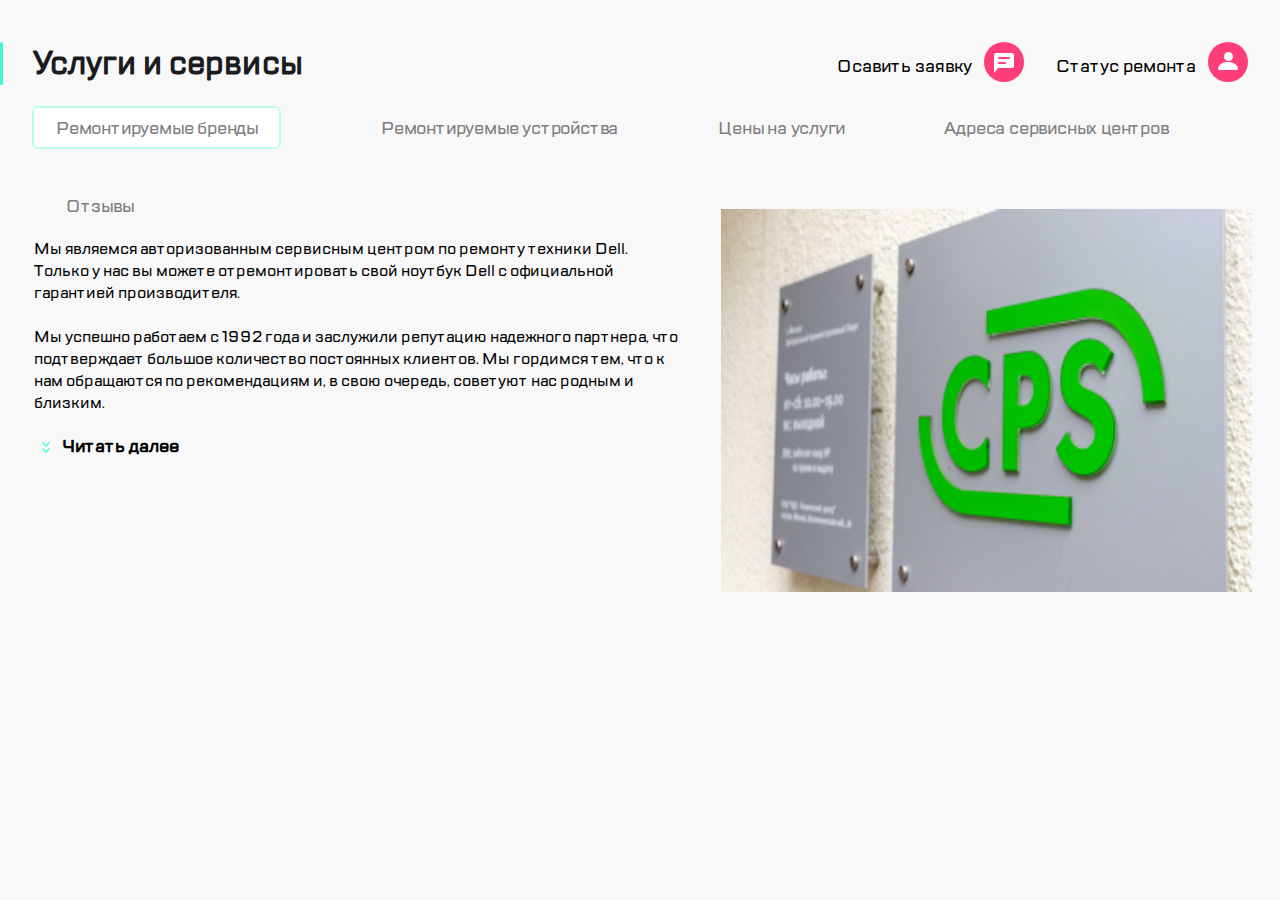
<file: index.html>
<!DOCTYPE html>
<html lang="ru">
  <head>
    <meta charset="utf-8">
    <title>Maket-1</title>
    <meta name="viewport" content="width=device-width">
    <link href="style/style.css" rel="stylesheet">
  </head>  
  <body>
    <header class="header">

          <button class="button header__burger">
            <img src="images/burger.svg">
          </button>

          <a class="logo header__logo" href="#">
            <img src="images/Group.svg">
          </a>
        
          <ul class="buttons list-reset header__user-buttons">
            <li>
              <button class="button">
                <img src="images/call.svg">
              </button>
            </li>
            <li>
              <button class="button">
                <img src="images/chat.svg">
              </button>
            </li>
            <li>
              <button class="button">
                <img src="images/profile.svg">
              </button>
            </li>
          </ul>

          <ul class="buttons list-reset header__repair-buttons">
            <li>
              <button class="button header">
                <img src="images/repair.svg">
              </button>
            </li>

            <li>
              <button class="button">
                <img src="images/checkstatus.svg">
              </button>
            </li>
          </ul>
    </header>

    <header class="layer">
        <h1 class="title layer__title">Услуги и сервисы</h1>

        <ul class="buttons list-reset layer__status-buttons">
          <li>
            <button class="button">
              <span class="button__text">
                Осавить заявку
              </span>
                
              <span class="button__img">
                <img src="images/chat.svg">
              </span>
            </button>
          </li>

          <li>
            <button class="button">
              <span class="button__text">
                Статус ремонта
              </span>
              <span class="button__img">
                <img src="images/profile.svg">
              </span>
            </button>
          </li>
        </ul>
        
    </header>

    <main class="main">
      <nav class="nav main__nav">
        <ul class="nav__list">
            <li><a href="#" class="nav__link nav__link--active">Ремонтируемые бренды</a></li>
            <li><a href="#" class="nav__link">Ремонтируемые устройства</a></li>
            <li><a href="#" class="nav__link">Цены на услуги</a></li>
            <li><a href="#" class="nav__link">Адреса сервисных центров</a></li>
            <li><a href="#" class="nav__link">Специальные цены</a></li>
        </ul>
      </nav>
    </main>
    
    <section class="about">
      <div class="about__content">
        <a href="#" class="about__use">Отзывы</a>
        <p class="about__text">Мы являемся авторизованным сервисным центром по ремонту техники Dell. Только у нас вы можете отремонтировать свой ноутбук Dell с официальной гарантией производителя.
          <br><br>
        </p>

        <button class="show-more about__show-more">
          <img class="show-more__img" src="images/expand.svg">
          <span class="show-more__text">Читать далее</span>
        </button> 
      </div>
        <img class="about__img" src="images/_MG_3223.png" alt="photo CPS">
    </section>
  </body>
</html>
</file>
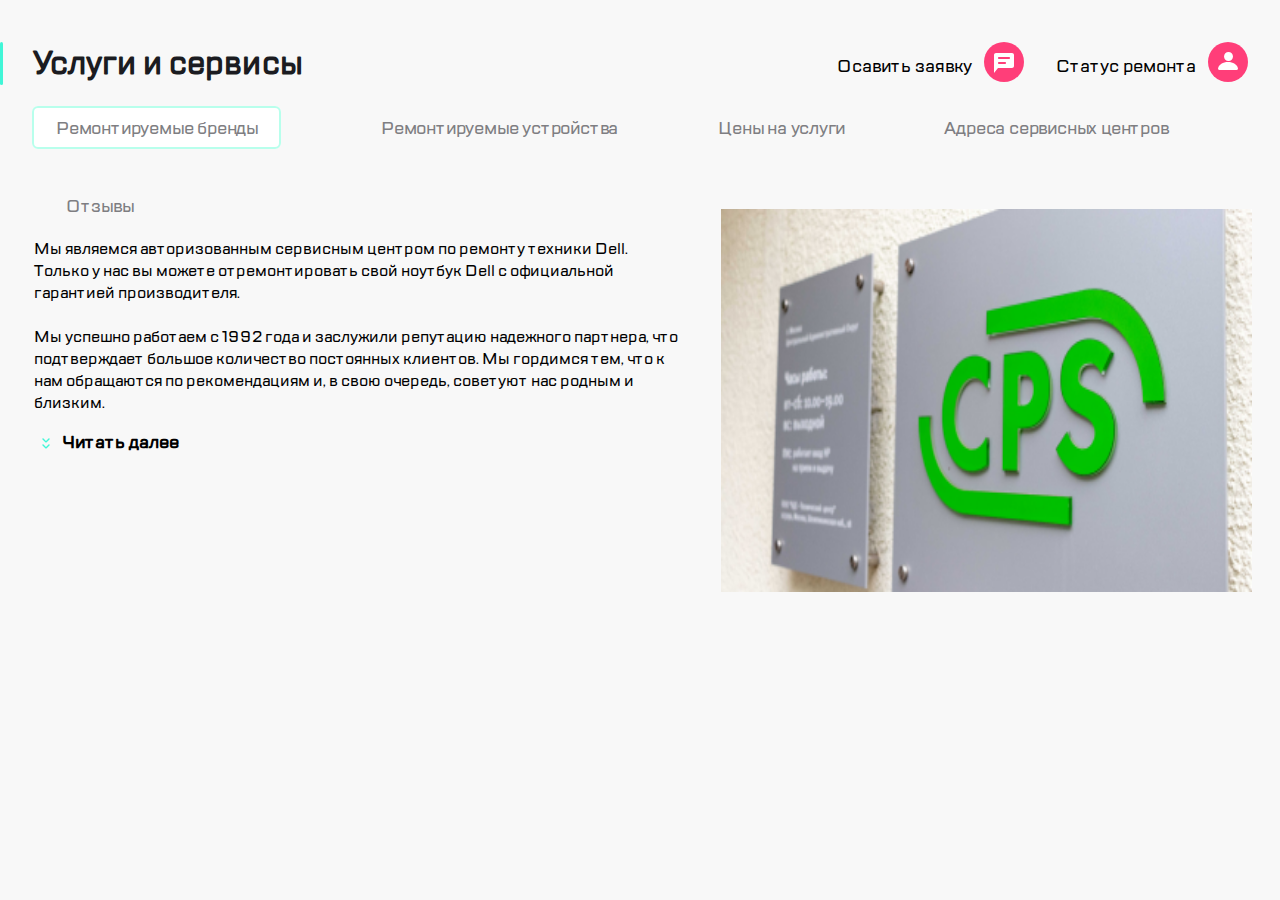
<file: Project-1/index.html>
<!DOCTYPE html>
<lang="ru">
  <head>
    <meta charset="utf-8">
    <title>Maket-first</title>
    <meta name="viewport" content="width=device-width">
    <link href="style/style.css" rel="stylesheet">
  </head>  
  <body>
    <header class="header">

          <button class="button header__burger">
            <img src="images/burger.svg">
          </button>

          <a class="logo header__logo" href="#">
            <img src="images/Group.svg">
          </a>
        
          <ul class="buttons list-reset header__user-buttons">
            <li>
              <button class="button">
                <img src="images/call.svg">
              </button>
            </li>
            <li>
              <button class="button">
                <img src="images/chat.svg">
              </button>
            </li>
            <li>
              <button class="button">
                <img src="images/profile.svg">
              </button>
            </li>
          </ul>

          <ul class="buttons list-reset header__repair-buttons">
            <li>
              <button class="button header">
                <img src="images/repair.svg">
              </button>
            </li>

            <li>
              <button class="button">
                <img src="images/checkstatus.svg">
              </button>
            </li>
          </ul>
    </header>

    <header class="layer">
        <h1 class="title layer__title">Услуги и сервисы</h1>

        <ul class="buttons list-reset layer__status-buttons">
          <li>
            <button class="button">
              <span class="button__text">
                Осавить заявку
              </span>
                
              <span class="button__img">
                <img src="images/chat.svg">
              </span>
            </button>
          </li>

          <li>
            <button class="button">
              <span class="button__text">
                Статус ремонта
              </span>
              <span class="button__img">
                <img src="images/profile.svg">
              </span>
            </button>
          </li>
        </ul>
        
    </header>

    <main class="main">
      <nav class="nav main__nav">
        <ul class="nav__list">
            <li><a href="#" class="nav__link nav__link--active">Ремонтируемые бренды</a></li>
            <li><a href="#" class="nav__link">Ремонтируемые устройства</a></li>
            <li><a href="#" class="nav__link">Цены на услуги</a></li>
            <li><a href="#" class="nav__link">Адреса сервисных центров</a></li>
            <li><a href="#" class="nav__link">Специальные цены</a></li>
        </ul>
      </nav>
    </main>
    
    <section class="about">
      <div class="about__content">
        <a href="#" class="about__use">Отзывы</a>
        <p class="about__text">Мы являемся авторизованным сервисным центром по ремонту техники Dell. Только у нас вы можете отремонтировать свой ноутбук Dell с официальной гарантией производителя.
          <br><br>
        </p>
        <button class="show-more about__show-more">
          <img class="show-more__img" src="images/expand.svg">
          <span class="show-more__text">Читать далее</span>
        </button> 
      </div>
        <img class="about__img" src="images/_MG_3223.png" alt="photo CPS">
    </section>
  </body>
</html>
</file>
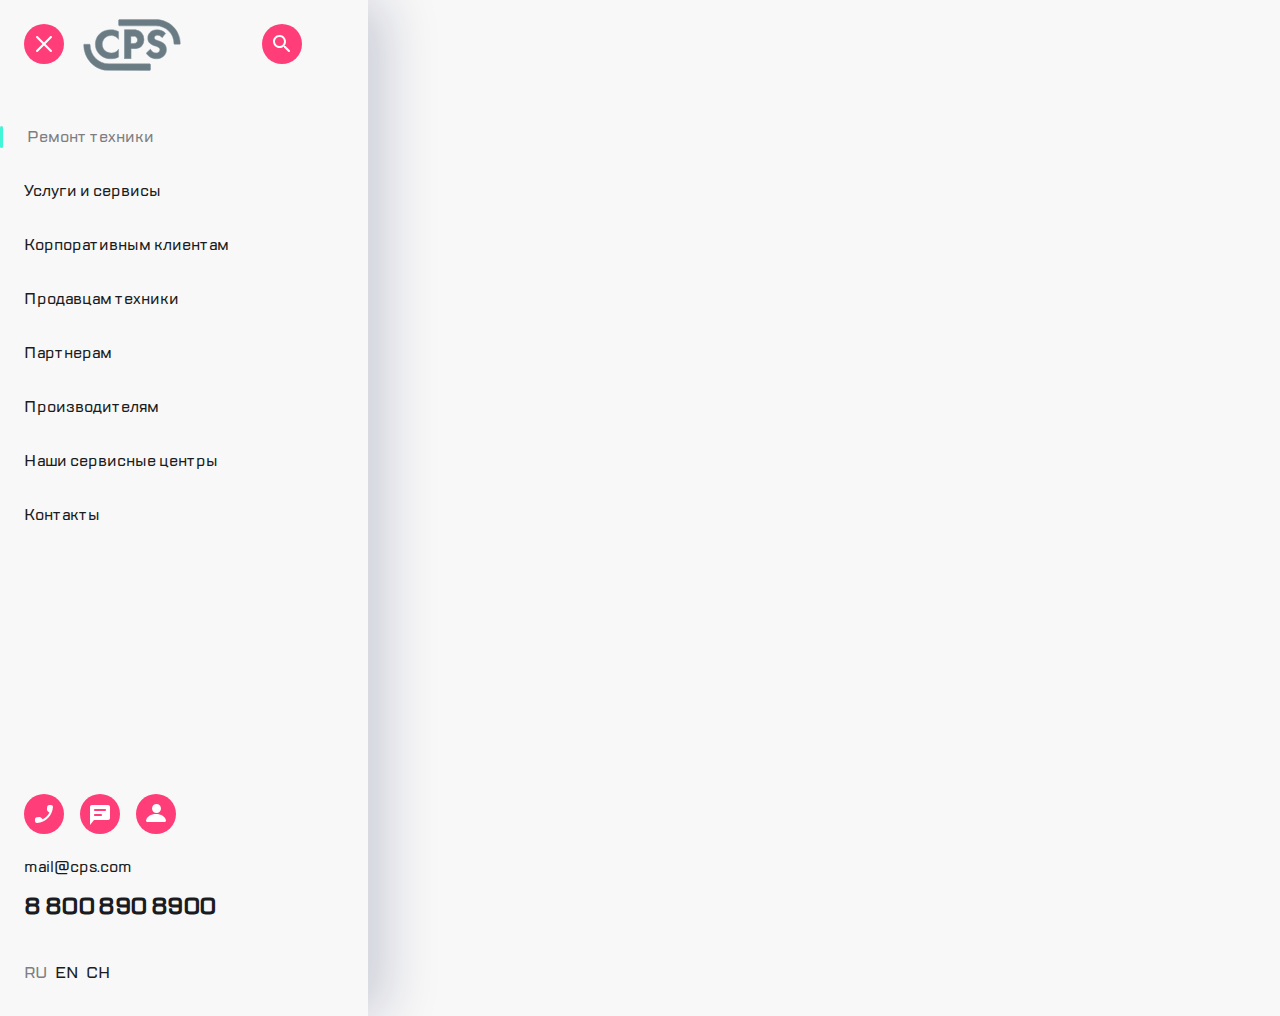
<file: aside.html>
<!DOCTYPE html>
    <html lang="ru">
    <head>
        <meta charset="utf-8">
        <title>Maket-2</title>
        <meta name="viewport" content="width=device-width">
        <link href="style/style.css" rel="stylesheet">
    </head>  
    <body>
        <header class="aside">
                <nav class="main-nav aside__main-nav">
                    <ul class="menu main-nav__menu">

                        <button class="button aside__burger-cross">
                            <img src="images/burger-2.svg">
                        </button>
                        <a href="#" class="logo aside__logo">
                            <img src="images/Group.svg">
                        </a>
                        <button class="button aside__search">
                            <img src="images/search.svg">
                        </button>

                        <li class="menu__item">
                            <a href="#" class="menu__link menu__link--active">Ремонт техники</a>
                        </li>
                        <li class="menu menu__item">
                            <a href="#" class="menu__link">Услуги и сервисы</a>
                        </li>
                        <li class="menu menu__item">
                            <a href="#" class="menu__link">Корпоративным клиентам</a>
                        </li>
                        <li class="menu menu__item">
                            <a href="#" class="menu__link">Продавцам техники</a>
                        </li>
                        <li class="menu menu__item">
                            <a href="#" class="menu__link">Партнерам</a>
                        </li>
                        <li class="menu menu__item">
                            <a href="#" class="menu__link">Производителям</a>
                        </li>
                        <li class="menu menu__item">
                            <a href="#" class="menu__link">Наши сервисные центры</a>
                        </li>
                        <li class="menu menu__item">
                            <a href="#" class="menu__link">Контакты</a>
                        </li>
                    </ul>

                    <ul class="user-buttons main-nav__user-buttons">
                        <li class="user-buttons__item">
                            <button class="button user-buttons__button">
                                <img src="images/call.svg">
                            </button>
                        </li>
                        <li class="user-buttons__items">
                            <button class="button user-buttons__button">
                                <img src="images/chat.svg">
                            </button>
                        </li>
                        <li class="user-buttons__items">
                            <button class=" button user-buttons__button">
                                <img src="images/profile.svg">
                            </button>
                        </li>
                    </ul>

                    <address class="contact main-nav__contact">
                        <a href="mailto:mail@cps.com" class="contact__mail">mail@cps.com</a>
                        <a href="tel:88008908900" class="contact__tel">8 800 890 8900</a>
                    </address>

                    <ul class="lang main-nav__lang">
                        <li class="lang__items">
                            <a href="#" class="lang__link lang__link--active">RU</a>
                        </li>
                        <li class="lang__items">
                            <a href="#" class="lang__link">EN</a>
                        </li>
                        <li class="lang__items">
                            <a href="#" class="lang__link">CH</a>
                        </li>
                    </ul>
                </nav>
        </header>
    </body>
</html>
</file>
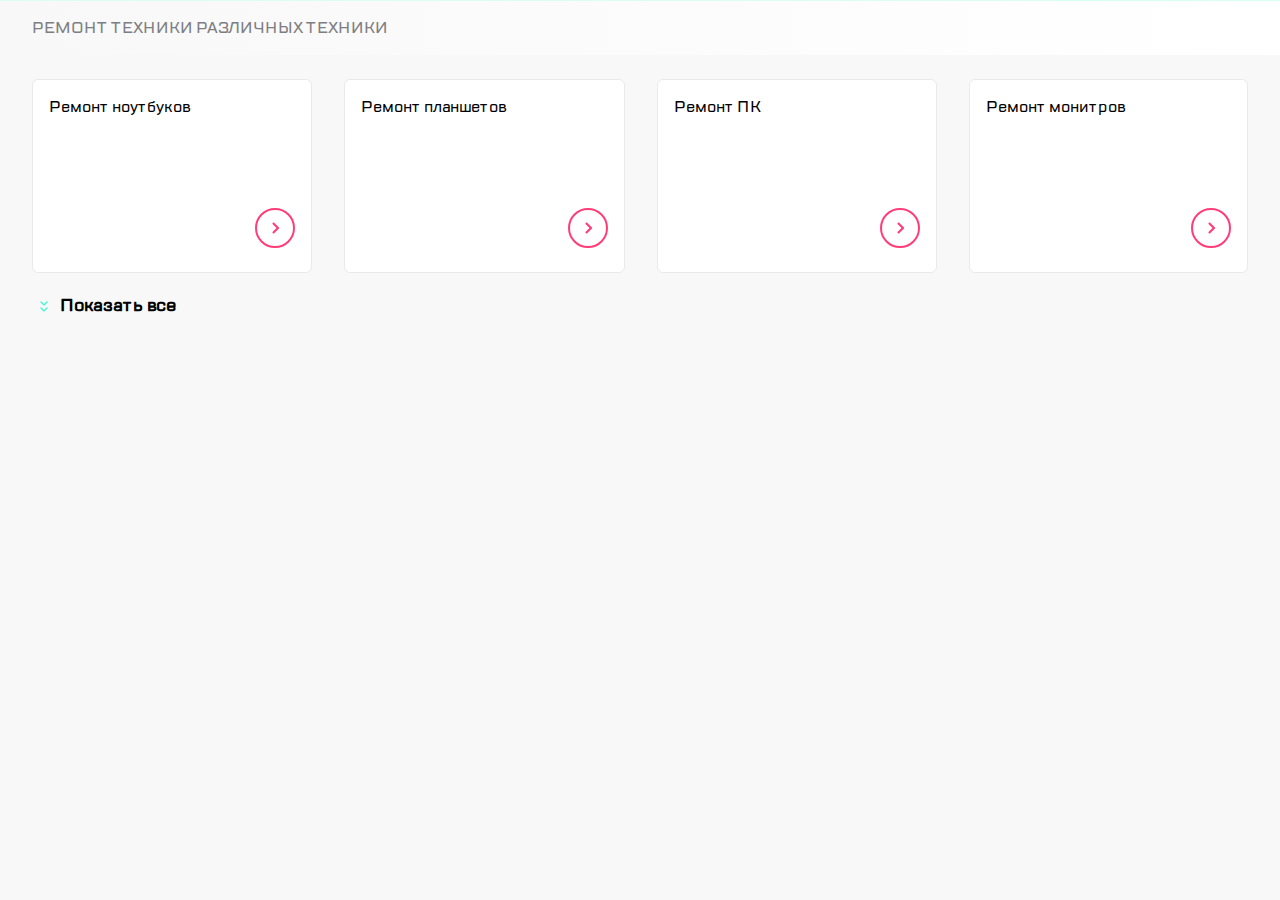
<file: cards.html>
<!DOCTYPE html>
<html lang="ru">
<head>
    <meta charset="UTF-8">
    <meta name="viewport" content="width=device-width, initial-scale=1.0">
    <link href="style/style.css" rel="stylesheet">
    <link rel="stylesheet" href="https://cdn.jsdelivr.net/npm/swiper@10/swiper-bundle.min.css"/>
    <title>cards</title>
</head>
<body>
    <section class="section">

        <div class="title section__title">
            <p class="title__text">
                РЕМОНТ ТЕХНИКИ РАЗЛИЧНЫХ ТЕХНИКИ
            </p>
        </div>

        <div class="card section__card">
            <nav class="nav section__nav">
                <ul class="card__list">

                    <li class="card__item">
                        <span class="card__text">Ремонт ноутбуков</span>
                        <img class="button card__go" src="images/go.svg">
                    </li>
                    <li class="card__item">
                        <span class="card__text">Ремонт планшетов</span>
                        <img class="button card__go" src="images/go.svg">
                    </li>
                    <li class="card__item">
                        <span class="card__text">Ремонт ПК</span>
                        <img class="button card__go" src="images/go.svg">
                    </li>
                    <li class="card__item">
                        <span class="card__text">Ремонт монитров</span>
                        <img class="button card__go" src="images/go.svg">
                    </li>

                </ul>

                <button class="show-more about__show-more">
                    <img class="show-more__img" src="images/expand.svg">
                    <span class="show-more__text">Показать все</span>
                </button> 

            </nav>

        </div>
        
    </section>
</body>
</html>
</file>
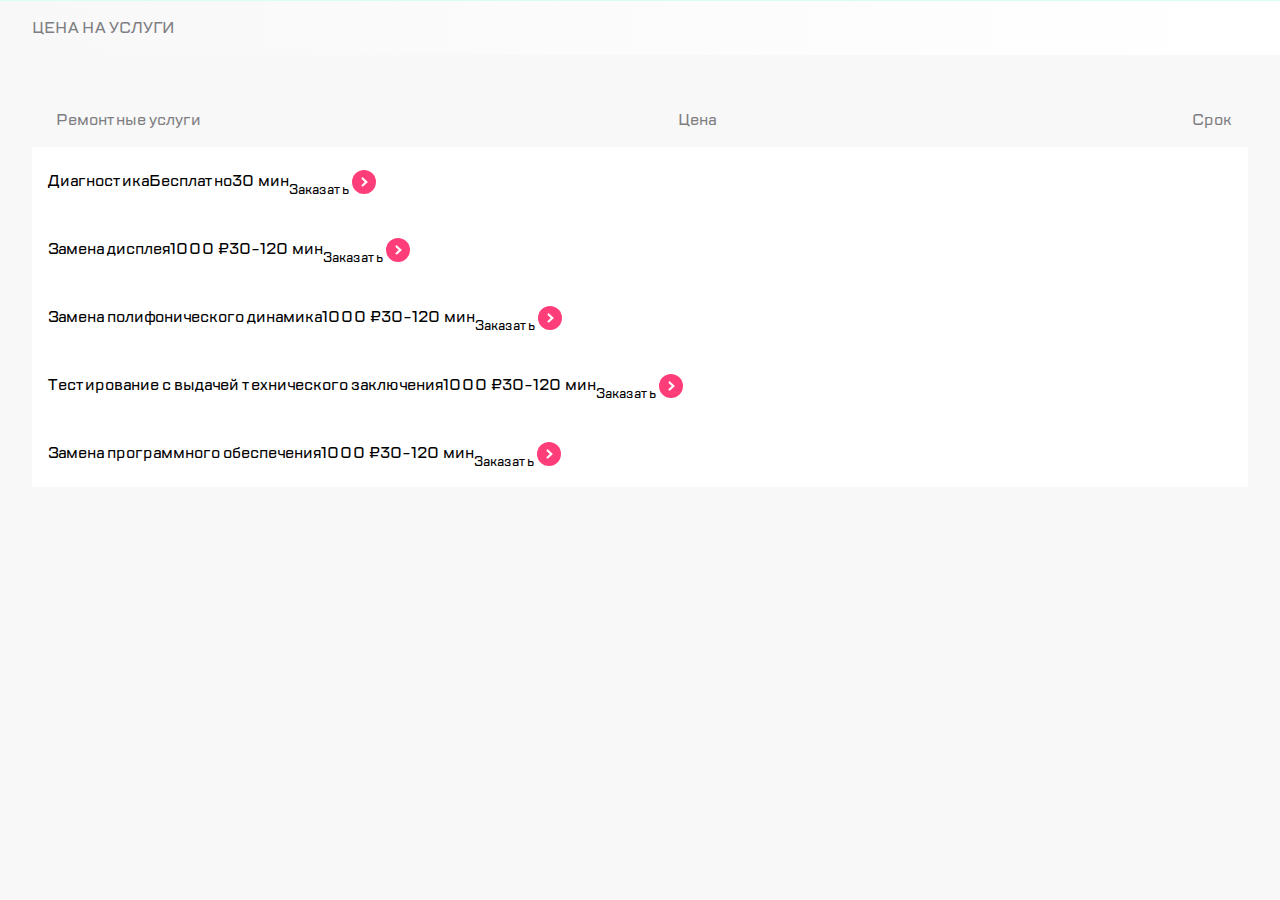
<file: price.html>
<!DOCTYPE html>
<html lang="ru">
<head>
    <meta charset="UTF-8">
    <meta name="viewport" content="width=device-width, initial-scale=1.0">
    <link href="style/style.css" rel="stylesheet">
    <link rel="stylesheet" href="https://cdn.jsdelivr.net/npm/swiper@10/swiper-bundle.min.css"/>
    <title>Price</title>
</head>
<body>
    <section class="section">

        <div class="title section__title">
            <p class="title__text">
                ЦЕНА НА УСЛУГИ  
            </p>
        </div>

        <div class="price section__price">
            <div class="section price__wrapper">
                <ul class="price__list">

                    <li class="price__item price__item--description">
                        <span class="price__text">Ремонтные услуги</span>
                        <span class="price__text">Цена</span>
                        <span class="price__text">Срок</span>
                    </li>
                    <li class="price__item">
                        <span class="price__text">Диагностика</span>
                        <span class="price__text">Бесплатно</span>
                        <span class="price__text">30 мин</span>
                        <button class="button price__btn">
                            <span class="price__text">Заказать </span>
                            <img src="images/goside.svg">
                        </button>
                    </li>
                    <li class="price__item">
                        <span class="price__text">Замена дисплея</span>
                        <span class="price__text">1000 ₽</span>
                        <span class="price__text">30-120 мин</span>
                        <button class="button price__btn">
                            <span class="price__text">Заказать </span>
                            <img src="images/goside.svg">
                        </button>
                    </li>
                    <li class="price__item">
                        <span class="price__text">Замена полифонического динамика</span>
                        <span class="price__text">1000 ₽</span>
                        <span class="price__text">30-120 мин</span>
                        <button class="button price__btn">
                            <span class="price__text">Заказать </span>
                            <img src="images/goside.svg">
                        </button>
                    </li>
                    <li class="price__item">
                        <span class="price__text">Тестирование с выдачей технического заключения</span>
                        <span class="price__text">1000 ₽</span>
                        <span class="price__text">30-120 мин</span>
                        <button class="button price__btn">
                            <span class="price__text">Заказать </span>
                            <img src="images/goside.svg">
                        </button>
                    </li>
                    <li class="price__item">
                        <span class="price__text">Замена программного обеспечения</span>
                        <span class="price__text">1000 ₽</span>
                        <span class="price__text">30-120 мин</span>
                        <button class="button price__btn">
                            <span class="price__text">Заказать </span>
                            <img src="images/goside.svg">
                        </button>
                    </li>

                </ul>
            </div>
        </div>

    </section>
</body>
</html>
</file>
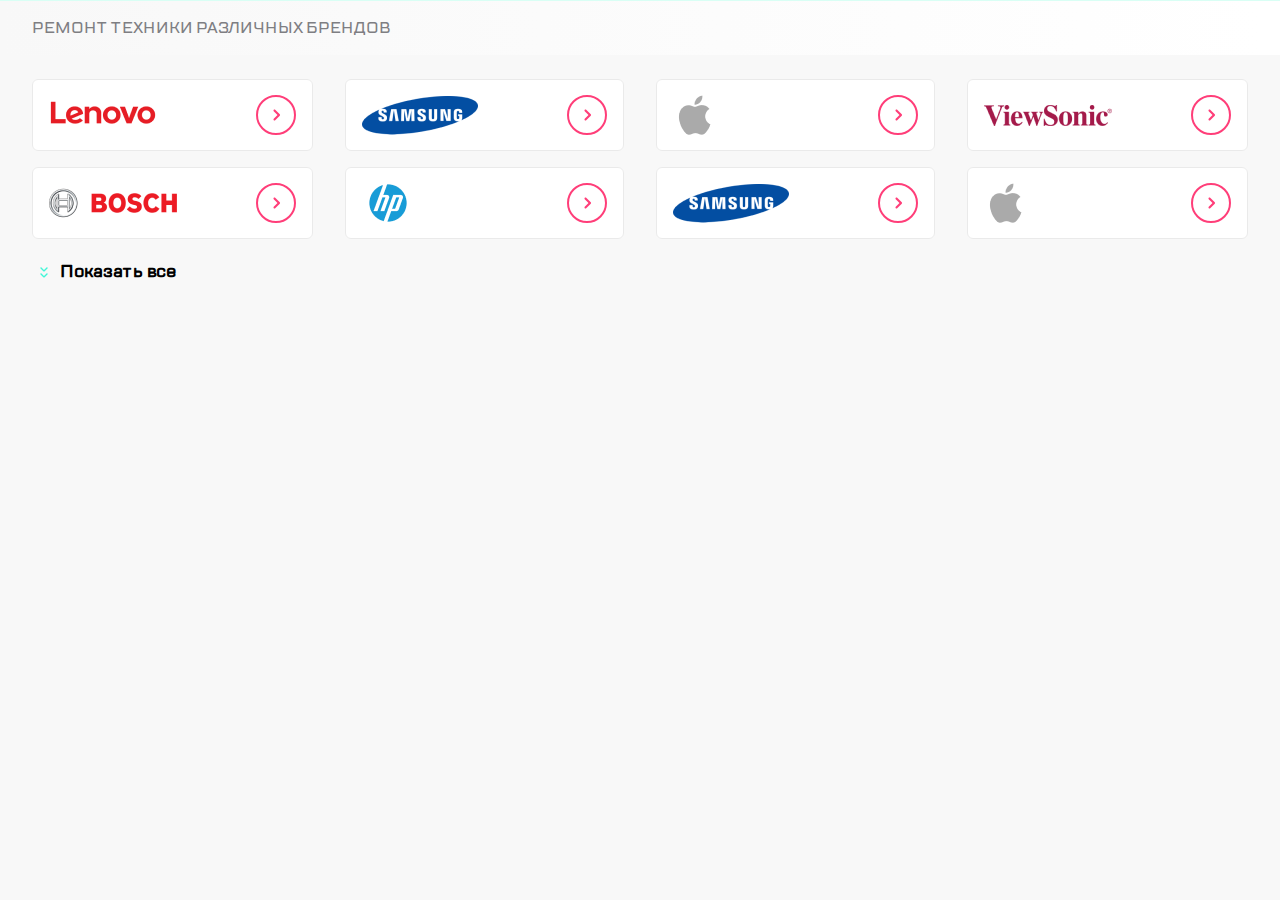
<file: section.html>
<!DOCTYPE html>
<html lang="ru">
<head>
    <meta charset="UTF-8">
    <meta name="viewport" content="width=device-width, initial-scale=1.0">
    <link href="style/style.css" rel="stylesheet">
    <link rel="stylesheet" href="https://cdn.jsdelivr.net/npm/swiper@10/swiper-bundle.min.css"/>   
    <title>Maket-3</title>
</head>
<body>
    <section class="section">

            <div class="title section__title">
                <p class="title__text">
                    РЕМОНТ ТЕХНИКИ РАЗЛИЧНЫХ БРЕНДОВ
                </p>
            </div>
                
            <div class="brand section__brand">
                <div class="nav section__nav swiper section__swipper">
                    <div class="brand__list swiper-wrapper section__swipper-wrapper">

                        <div class="brand__item swiper-slide" aria-label="1">
                                <img class="brand__img" src="images/lenovo.png" alt="lenovo">
                                <img class="button brand__go" src="images/go.svg">
                        </div>  
                        <div class="brand__item swiper-slide" aria-label="2">
                                <img class="brand__img" src="images/samsung.png" alt="samsung">
                                <img class="button brand__go" src="images/go.svg">
                        </div>   
                        <div class="brand__item swiper-slide" aria-label="3">
                                <img class="brand__img" src="images/apple.png" alt="apple">
                                <img class="button brand__go" src="images/go.svg">
                        </div>   
                        <div class="brand__item swiper-slide" aria-label="4">
                                <img class="brand__img" src="images/viewsonic.png" alt="viewsonic">
                                <img class="button brand__go" src="images/go.svg">
                        </div>    
                        <div class="brand__item swiper-slide" aria-label="5">
                                <img class="brand__img" src="images/bosh.png" alt="bosh">
                                <img class="button brand__go" src="images/go.svg">
                        </div>   
                        <div class="brand__item swiper-slide" aria-label="6">
                                <img class="brand__img" src="images/hp.png" alt="hp">
                                <img class="button brand__go" src="images/go.svg">
                        </div>                
                        <div class="brand__item swiper-slide" aria-label="7">
                                <img class="brand__img" src="images/acer.png" alt="acer">
                                <img class="button brand__go" src="images/go.svg">
                        </div>  
                        <div class="brand__item swiper-slide" aria-label="8">
                                <img class="brand__img" src="images/sony.png" alt="sony">
                                <img class="button brand__go" src="images/go.svg">
                        </div>            
                        <div class="brand__item swiper-slide" aria-label="9">
                                <img class="brand__img" src="images/lenovo.png" alt="lenovo(2)">
                                <img class="button brand__go" src="images/go.svg">
                        </div>  
                        <div class="brand__item swiper-slide" aria-label="10">
                                <img class="brand__img" src="images/samsung.png" alt="samsung(2)">
                                <img class="button brand__go" src="images/go.svg">
                        </div>
                        <div class="brand__item swiper-slide" aria-label="11">
                                <img class="brand__img" src="images/apple.png" alt="apple(2)">
                                <img class="button brand__go" src="images/go.svg">
                        </div>
                    </div>

                    <button class="show-more about__show-more">
                        <img class="show-more__img" src="images/expand.svg">
                        <span class="show-more__text">Показать все</span>
                    </button> 

                    <div class="swiper-pagination section__pagination"></div>

                    </div>
                </div>
            </div>
            
    </section>

    <script src="https://cdn.jsdelivr.net/npm/swiper@11/swiper-bundle.min.js"></script>
    <script src="js/script.js"></script>
</body>
</html>
</file>
<file: style/style.css>
*{
  margin: 0;
  padding: 0;
  list-style-type: none;
  text-decoration: none;
  border: none;
  background: none;
}
@font-face {
  font-family: 'TTLakes';
  src: url(../fonts/TTLakes-Medium.ttf);
}
body{
  font-family: 'TTLakes';
  background-color: #F8F8F8;
}

@media (min-width: 320px) { /*Мобильный*/
  .header{ 
    display: flex;
    align-items: center;
    background-color: white;
    border-bottom: 1px solid #D9FFF5;
  }
  .button{
    border: none;
    background: none;
    cursor: pointer;
    padding: 0;
  }
  .buttons{
    display: flex;
    gap: 16px;
  }
  .list-reset{
    margin-top: 0;
    margin-bottom: 0;
    padding-left: 0;
    list-style-type: none;
  }
  .header__burger{
    margin-left: 16px;
  }
  .header__logo{
    margin: 24px 16px 24px 16px;
  }
  .header__repair-buttons::before{
    content: "";
    border-left: 3px solid #EAEAEA;
    border-radius: 1px;
    margin-right: 12px;
  }
  .header__user-buttons{
    display: none;
  }
  .layer__status-buttons{
    display: none;
  }
  .layer{
    display: flex;
  }
  .layer__title{
    padding-top: 24px;
    padding-left: 0;
  }
  .layer__title::before{
    content: "";
    border-right: 3px solid #41F6D7;
    border-radius: 3px;
    margin-right: 20px;
  }
  .title{
    color: #1B1C21;;
  }
  .main__nav{
    padding-left: 16px;
    padding-right: 0;
  }
  .nav__list{
    display: flex;
    overflow-x: auto;
    white-space: nowrap;
    padding-top: 32px;
    padding-bottom: 10px;
    gap: 20px;
  }
  .nav__link{
    color: #7E7E82;
  }
  .about__content{
  padding: 24px 16px 16px 24px;
  }
  .about__show-more{
    font-family: 'TTLakes';
    border: none;
    background: none;
    cursor: pointer;
    font-weight: 700;
    padding-top: 16px;
    font-size: large;
  }
  .show-more__img{
    position: relative;
    top: 7px;
  }
  .about__img{
  width: 320px;
  height: 230.805px;
  flex-shrink: 0;
  padding-bottom: 24px;
  }
  .about__use{
    display: none;
  }
  .button:hover{
    filter: hue-rotate(230deg);
  }
  .about__show-more:hover{
    color: #FF3E79;
  }
  .logo:hover{
    filter: brightness(80%);
  }
  .nav__link:hover{
    color: #FF3E79;
  }
  .nav__link--active:hover{
    color: #7E7E82;
    cursor: default;
  }

  /*section*/
  .section__title{
    padding: 16px 0 16px 32px;
    background: linear-gradient(90deg, #f8f8f8 0%, #fff 98.61%);
    border-top: 1px solid #d9fff5;
  }
  .title__text{
    color: #7E7E82;
    font-weight: 500;
  }
  .section__nav{
    padding: 16px 16px;
  }
  .brand__list{
    display: grid;
    grid-template-columns: repeat(1, auto);
    display: none;
  }
  .brand__item{
    padding: 0 16px;
    background: #fff;
    border: 1px solid #eaeaea;
    border-radius: 6px;
    min-width: 200px;
    min-height: 72px;
    display: flex;
    cursor: pointer;
    justify-content: space-between;
    align-items: center; 
  }
  .brand__item:hover{
    filter: brightness(95%);
  }
  .brand__img{
    align-items: center;
  }
  .brand__go{
    margin-left: auto;
  }
  .about__show-more{
    display: none;
  }

  .section__swipper{
    margin-top: 16px;  
    height: 100px;
    padding: 0 16px 0 16px !important;
    gap: 0;
  }
  .swiper-slide{
    height: 72px !important;
    width: 240px;
    gap: 0;
    box-sizing: border-box;
    display: flex !important;
    justify-content: space-around;
    align-items: center;
    border: 1px solid #EAEAEA;
    border-radius: 6px;
  }
  .swiper-pagination-bullet {
    width: 12px;
    height: 12px;
    background-color: #DDDDDD !important;
  }
  .swiper-pagination-bullet-active {
    background-color: #B5B6BC !important;
  }

  /*aside*/
  .aside__main-nav{
    height: 100%;
    width: 320px;
    padding: 19px 24px 32px 24px;
  }
  .aside__burger-cross{
    margin-right: 16px;
    bottom: 7px;
    position: relative;
    padding-bottom: 50px;
  }
  .aside__search{
    margin-left: 78px;
    bottom: 7px;
    position: relative;
  }
  .main-nav__menu{
    display: block;
  }
  .menu__item{
    margin-bottom: 32px;
  } 
  .menu__link{
    color:  #1B1C21;
    font-weight: 500;
  }
  .menu__link--active{
    color: #7E7E82;
    cursor: default;
  }
  .menu__link:hover{
    color: #FF3E79;
  }
  .menu__link--active:hover{
    color: #7E7E82;
  }
  .menu__link--active::before{
    content: '';
    border-right: 3px solid #41F6D7;
    border-radius: 3px;
    position: relative;
    right: 24px;
  }
  .main-nav__user-buttons{
    display: flex;
    gap: 16px;
  }
  .button:hover{
    filter: hue-rotate(230deg);
  }
  .logo:hover{
    filter: brightness(80%);
  }
  .main-nav__contact{
    display: flex;
    flex-direction: column;
    font-style: normal;
  }
  .contact__mail:hover{
    color: #FF3E79;
  }
  .contact__tel:hover{
    color: #FF3E79;
  }
  .contact__mail{
    margin-top: 16px;
    margin-bottom: 12px;
    font-weight: 500;
  }
  .contact__tel{
    margin-bottom: 40px;
    font-size: 24px;
    font-weight: 700;
    line-height: 32px; 
    letter-spacing: -0.6px;
  }
  .contact a{
    color: #1B1C21;
  }
  .main-nav__lang{
    display: flex;
    gap: 7px;
  }
  .lang__link{
    color: #1B1C21;
  }
  .lang__link--active{
    color: #7E7E82;
    cursor: default;
  }
  .lang__link:hover{
    color: #FF3E79;
  }
  .lang__link--active:hover{
    color: #7E7E82;
  }
}

@media (min-width: 770px){ /*Планшет*/
  .header__repair-buttons::before{
    display: none;
  }
  .header__burger{
    margin-left: 24px;
  }
  .header__burger::after{
    content: "";
    border-right: 3px solid #EAEAEA;
    border-radius: 1px;
    margin-left: 20px;
    height: 40px;
    position: absolute;
  }
  .header__logo{
    margin-left: 41px;
  }
  .header__user-buttons{
    display: flex;
    margin-left: 250px;
  }
  .header__repair-buttons{
    margin-left: 20px;
  }
  .header__user-buttons::after{
    content: "";
    border-left: 3px solid #EAEAEA;
    border-radius: 1px;
  }
  .main__nav{
    padding-left: 24px;
    padding-right: 0;
  }
  .nav__list{
    display: flex;
    overflow-x: auto;
    white-space: nowrap;
    padding-top: 40px;
    padding-bottom: 10px;
    gap: 30px;
  }
  .about{
    display: flex;
  }
  .about__content{
  padding: 32px 48px 16px 24px;
  }
  .about__text::after{
    content: 'Мы успешно работаем с 1992 года и заслужили репутацию надежного партнера';
  }
  .about__show-more{
    font-family: 'TTLakes';
    border: none;
    background: none;
    cursor: pointer;
    font-weight: 700;
    padding-top: 10px;
  }
  .show-more__img{
    position: relative;
    top: 7px;
  }
  .about__img{
  width: 360px;
  height: 259.655px;
  flex-shrink: 0;
  padding: 32px 25px 15px 0;
  }
  .about__use{
    display: none;
  }

  /*section*/
  .section__title{
    padding: 16px 0 16px 32px;
    background: linear-gradient(90deg, #f8f8f8 0%, #fff 98.61%);
    border-top: 1px solid #d9fff5;
  }
  .title__text{
    color: #7E7E82;
    font-weight: 500;
  }
  .section__nav{
    padding: 24px 24px !important;
    margin: 0;
    height: 100%;
  }
  .brand__list{
    display: grid !important;
    grid-template-columns: repeat(3, auto);
    row-gap: 16px;
    column-gap: 24px;
  }
  .brand__item{
    padding: 0 16px;
    background: #fff;
    border: 1px solid #eaeaea;
    border-radius: 6px;
    min-width: 200px;
    min-height: 72px;
    display: flex !important;
    cursor: pointer;
    justify-content: space-between;
    align-items: center; 
   }
  .brand__img{
    align-items: center;
  }
  .brand__go{
    margin-left: auto;
  }
  .about__show-more{
    display: block;
  }
  .about__show-more{
    padding-top: 14px;
  }
 .brand__item:nth-child(n+7) {
  display: none !important;
 } 
 .brand__list.visible .brand__item:nth-child(n+7) {
  display: flex !important;
 }

  /*aside*/
  .aside__main-nav{
    height: 100%;
    width: 320px;
    padding: 19px 24px 32px 24px;
  }
  .aside__burger-cross{
    margin-right: 16px;
    bottom: 7px;
    position: relative;
    padding-bottom: 50px;
  }
  .aside__search{
    margin-left: 78px;
    bottom: 7px;
    position: relative;
  }
  .main-nav__menu{
    display: block;
  }
  .menu__item{
    margin-bottom: 32px;
  } 
  .menu__link{
    color:  #1B1C21;
    font-weight: 500;
  }
  .menu__link--active{
    color: #7E7E82;
    cursor: default;
  }
  .menu__link:hover{
    color: #FF3E79;
  }
  .menu__link--active:hover{
    color: #7E7E82;
  }
  .menu__link--active::before{
    content: '';
    border-right: 3px solid #41F6D7;
    border-radius: 3px;
    position: relative;
    right: 24px;
  }
  .main-nav__user-buttons{
    display: flex;
    gap: 16px;
  }
  .button:hover{
    filter: hue-rotate(230deg);
  }
  .logo:hover{
    filter: brightness(80%);
  }
  .main-nav__contact{
    display: flex;
    flex-direction: column;
    font-style: normal;
  }
  .contact__mail:hover{
    color: #FF3E79;
  }
  .contact__tel:hover{
    color: #FF3E79;
  }
  .contact__mail{
    margin-top: 16px;
    margin-bottom: 12px;
    font-weight: 500;
  }
  .contact__tel{
    margin-bottom: 40px;
    font-size: 24px;
    font-weight: 700;
    line-height: 32px; 
    letter-spacing: -0.6px;
  }
  .contact a{
    color: #1B1C21;
  }
  .main-nav__lang{
    display: flex;
    gap: 7px;
  }
  .lang__link{
    color: #1B1C21;
  }
  .lang__link--active{
    color: #7E7E82;
    cursor: default;
  }
  .lang__link:hover{
    color: #FF3E79;
  }
  .lang__link--active:hover{
    color: #7E7E82;
  }
}

@media (min-width: 1120px) { /*Компьютер*/
  .header{
    display: none;
  }
  .list-reset{
    margin-top: 0;
    margin-bottom: 0;
    padding-left: 0;
  }
  .layer__status-buttons{
    display: flex !important;
    gap: 32px;
    padding-top: 42px;
    padding-right: 32px;
  }
  .button{
    font-family: 'TTLakes';
  }
  .button__text{
    font-weight: 500;
    padding-right: 8px;
    font-size: large;
    position: relative;
    bottom: 10px;
  }
  .layer__title::before{
    content: "";
    border-right: 3px solid #41F6D7;
    border-radius: 3px;
    margin-right: 30px;
  }
  .layer__title{
    padding-top: 42px;
  }
  .layer{
    justify-content: space-between;
  }
  .main__nav{
    padding-left: 32px;
    padding-right: 37px;
  }
  .nav__list{
    display: flex !important;
    overflow-x: auto;
    white-space: nowrap;
    padding-top: 28px;
    padding-bottom: 9px;
    gap: 100px;
    font-size: large;
    font-weight: 500;
    line-height: 24px;
    letter-spacing: -0.2px;
  }
  .about__content{
    padding: 65px 36px 16px 34px;
  }
  .about__show-more{
    font-family: 'TTLakes';
    border: none;
    background: none;
    cursor: pointer;
    font-weight: 700;
    padding-top: 10px;
  }
  .show-more__img{
    position: relative;
    top: 7px;
  }
  .about__img{
    border-radius: 3%;
    width: 531.346px;
    height: 383.241px;
    flex-shrink: 0;
    padding: 60px 28px 60px 0;
  }
  .about__use{
    display: block;
    text-decoration: none;
    position: relative;
    bottom: 20px;
    left: 32px;
    color: #7E7E82;
    font-weight: 500;
    line-height: 24px;
    font-size: large;
  }
  .about__text::after{
    content: 'Мы успешно работаем с 1992 года и заслужили репутацию надежного партнера, что подтверждает большое количество постоянных клиентов. Мы гордимся тем, что к нам обращаются по рекомендациям и, в свою очередь, советуют нас родным и близким.';
  }
  .nav__link{
    text-decoration: none;
    list-style-type: none;
    color: #7E7E82;
    font-style: normal;
    font-weight: 500;
    line-height: 24px; 
    letter-spacing: -0.2px;
  }
  .nav__link--active{
    background: white;
    border-radius: 6px;
    border: 2px solid #B8FFEC;
    padding: 8px 21px 7px 22px;
  }
  .nav__link:hover{
    color: #FF3E79;
  }
  .nav__link--active:hover{
    color: #7E7E82;
    cursor: default;
  }
  .about__use:hover{
    color: #FF3E79;
  }
  .about__show-more:hover{
    color: #FF3E79;
  }
  .brand__item--hidden{
    display: none;
  }

  /*aside*/
  .aside__main-nav{
    height: 100%;
    width: 320px;
    padding: 19px 24px 32px 24px;
    box-shadow: 16px 0px 52px 0px rgba(14, 24, 80, 0.20), -2px 0px 4px 0px rgba(69, 79, 126, 0.02);
  }
  .aside__burger-cross{
    margin-right: 16px;
    bottom: 7px;
    position: relative;
    padding-bottom: 50px;
  }
  .aside__search{
    margin-left: 78px;
    bottom: 7px;
    position: relative;
  }
  .main-nav__menu{
    display: block;
    padding-bottom: 236px;
  }
  .menu__item{
    margin-bottom: 32px;
  } 
  .menu__link{
    color:  #1B1C21;
    font-weight: 500;
  }
  .menu__link--active{
    color: #7E7E82;
    cursor: default;
  }
  .menu__link:hover{
    color: #FF3E79;
  }
  .menu__link--active:hover{
    color: #7E7E82;
  }
  .menu__link--active::before{
    content: '';
    border-right: 3px solid #41F6D7;
    border-radius: 3px;
    position: relative;
    right: 24px;
  }
  .main-nav__user-buttons{
    display: flex;
    gap: 16px;
  }
  .button:hover{
    filter: hue-rotate(230deg);
  }
  .logo:hover{
    filter: brightness(80%);
  }
  .main-nav__contact{
    display: flex;
    flex-direction: column;
    font-style: normal;
  }
  .contact__mail:hover{
    color: #FF3E79;
  }
  .contact__tel:hover{
    color: #FF3E79;
  }
  .contact__mail{
    margin-top: 16px;
    margin-bottom: 12px;
    font-weight: 500;
  }
  .contact__tel{
    margin-bottom: 40px;
    font-size: 24px;
    font-weight: 700;
    line-height: 32px; 
    letter-spacing: -0.6px;
  }
  .contact a{
    color: #1B1C21;
  }
  .main-nav__lang{
    display: flex;
    gap: 7px;
  }
  .lang__link{
    color: #1B1C21;
  }
  .lang__link--active{
    color: #7E7E82;
    cursor: default;
  }
  .lang__link:hover{
    color: #FF3E79;
  }
  .lang__link--active:hover{
    color: #7E7E82;
  }

  /*section*/
  .section__title{
    padding: 16px 0 16px 32px;
    background: linear-gradient(90deg, #f8f8f8 0%, #fff 98.61%);
    border-top: 1px solid #d9fff5;
  }
  .title__text{
    color: #7E7E82;
    font-weight: 500;
  }
  .section__nav{
    padding: 24px 32px !important;
    margin: 0;
  }
  .brand__list{
    display: grid;
    grid-template-columns: repeat(4, auto);
    row-gap: 16px;
    column-gap: 32px;
    max-height: none;
    overflow: hidden;
  }
  .brand__item{
    padding: 0 16px;
    background: #fff;
    border: 1px solid #eaeaea;
    border-radius: 6px;
    min-width: 200px;
    min-height: 72px;
    display: flex;
    cursor: pointer;
    justify-content: space-between;
    align-items: center; 
  }
  
  .brand__img{
    align-items: center;
  }
  .brand__go{
    margin-left: auto;
  }
  .brand__item:nth-child(n+10) {
    display: flex !important;
  }
  .brand__list.visible .brand-item:nth-child(n+10) {
    display: flex !important;
  } 
  .about__show-more{
    padding-top: 14px;
  }

}

/*card*/
.card__list{
  display: grid;
  grid-template-columns: repeat(4, auto);
  row-gap: 16px;
  column-gap: 32px;
}
.card__item{
  padding: 16px;
  background: #fff;
  border: 1px solid #eaeaea;
  border-radius: 6px;
  min-width: 200px;
  min-height: 160px;
  display: flex;
  cursor: pointer;
  justify-content: space-between;
}
.card__item:hover{
  filter: brightness(95%);
}
.card__item:active{
  border: 1px solid #41F6D7;
}
.card__go{
  margin-top: 104px;
}

/*price*/
.price__wrapper{
  padding: 31px 32px 32px 32px;
}
.price__list{
  background-color: white;
}
.price__item{
  padding: 23px 16px 16px;
  display: flex;
}
.price__item--description{
  background-color: #F8F8F8;
  color: #7E7E82;
  padding-left: 24px;
  display: flex;
  justify-content: space-between;
}
</file>
<file: Project-1/style/style.css>
*{
    margin: 0;
    padding: 0;
}
@font-face {
    font-family: 'TTLakes';
    src: url(../fonts/TTLakes-Medium.ttf);
}
body{
    font-family: 'TTLakes';
    background-color: #F8F8F8;
}

@media (min-width: 320px) { /*Мобильный*/
  .header{ 
    display: flex;
    align-items: center;
    background-color: white;
    border-bottom: 1px solid #D9FFF5;
  }
  .button{
    border: none;
    background: none;
    cursor: pointer;
    padding: 0;
  }
  .buttons{
    display: flex;
    gap: 16px;
  }
  .list-reset{
    margin-top: 0;
    margin-bottom: 0;
    padding-left: 0;
    list-style-type: none;
  }
  .header__burger{
    margin-left: 16px;
  }
  .header__logo{
    margin: 24px 16px 24px 16px;
  }
  .header__repair-buttons::before{
    content: "";
    border-left: 3px solid #EAEAEA;
    border-radius: 1px;
    margin-right: 12px;
  }
  .header__user-buttons{
    display: none;
  }
  .layer__status-buttons{
    display: none;
  }
  .layer{
    display: flex;
  }
  .layer__title{
    padding-top: 24px;
    padding-left: 0;
  }
  .layer__title::before{
    content: "";
    border-right: 3px solid #41F6D7;
    border-radius: 3px;
    margin-right: 20px;
  }
  .title{
    color: #1B1C21;;
  }
  .main__nav{
    padding-left: 16px;
    padding-right: 0;
  }
  .nav__list{
    display: flex;
    overflow-x: auto;
    white-space: nowrap;
    padding-top: 32px;
    padding-bottom: 10px;
    gap: 20px;
  }
  .about__content{
  padding: 24px 16px 16px 24px;
  }
  .about__show-more{
    font-family: 'TTLakes';
    border: none;
    background: none;
    cursor: pointer;
    font-weight: 700;
    padding-top: 16px;
    font-size: large;
  }
  .show-more__img{
    position: relative;
    top: 7px;
  }
  .about__img{
  width: 320px;
  height: 230.805px;
  flex-shrink: 0;
  padding-bottom: 24px;
  }
  .about__use{
    display: none;
  }
}

@media (min-width: 770px){ /*Планшет*/
  .header__repair-buttons::before{
    display: none;
  }
  .header__burger{
    margin-left: 24px;
  }
  .header__burger::after{
    content: "";
    border-right: 3px solid #EAEAEA;
    border-radius: 1px;
    margin-left: 20px;
    height: 40px;
    position: absolute;
  }
  .header__logo{
    margin-left: 41px;
  }
  .header__user-buttons{
    display: flex;
    margin-left: 250px;
  }
  .header__repair-buttons{
    margin-left: 20px;
  }
  .header__user-buttons::after{
    content: "";
    border-left: 3px solid #EAEAEA;
    border-radius: 1px;
  }
  .main__nav{
    padding-left: 24px;
    padding-right: 0;
  }
  .nav__list{
    display: flex;
    overflow-x: auto;
    white-space: nowrap;
    padding-top: 40px;
    padding-bottom: 10px;
    gap: 30px;
  }
  .about{
    display: flex;
  }
  .about__content{
  padding: 32px 48px 16px 24px;
  }
  .about__text::after{
    content: 'Мы успешно работаем с 1992 года и заслужили репутацию надежного партнера';
  }
  .about__show-more{
    font-family: 'TTLakes';
    border: none;
    background: none;
    cursor: pointer;
    font-weight: 700;
    padding-top: 10px;
  }
  .show-more__img{
    position: relative;
    top: 7px;
  }
  .about__img{
  width: 360px;
  height: 259.655px;
  flex-shrink: 0;
  padding: 32px 25px 15px 0;
  }
  .about__use{
    display: none;
  }
}

@media (min-width: 1120px) { /*Компьютер*/
  .header{
    display: none;
  }
  .list-reset{
    margin-top: 0;
    margin-bottom: 0;
    padding-left: 0;
  }
  .layer__status-buttons{
    display: flex;
    gap: 32px;
    padding-top: 42px;
    padding-right: 32px;
  }
  .button{
    font-family: 'TTLakes';
  }
  .button__text{
    font-weight: 500;
    padding-right: 8px;
    font-size: large;
    position: relative;
    bottom: 10px;
  }
  .layer__title::before{
    content: "";
    border-right: 3px solid #41F6D7;
    border-radius: 3px;
    margin-right: 30px;
  }
  .layer__title{
    padding-top: 42px;
  }
  .layer{
    justify-content: space-between;
  }
  .main__nav{
    padding-left: 32px;
    padding-right: 37px;
  }
  .nav__list{
    display: flex;
    overflow-x: auto;
    white-space: nowrap;
    padding-top: 28px;
    padding-bottom: 9px;
    gap: 100px;
    font-size: large;
    font-weight: 500;
    line-height: 24px;
    letter-spacing: -0.2px;
  }
  .about__content{
  padding: 65px 36px 16px 34px;
  }
  .about__show-more{
    font-family: 'TTLakes';
    border: none;
    background: none;
    cursor: pointer;
    font-weight: 700;
    padding-top: 10px;
  }
  .show-more__img{
    position: relative;
    top: 7px;
  }
  .about__img{
    border-radius: 3%;
    width: 531.346px;
    height: 383.241px;
    flex-shrink: 0;
    padding: 60px 28px 60px 0;
  }
  .about__use{
    display: block;
    text-decoration: none;
    position: relative;
    bottom: 20px;
    left: 32px;
    color: #7E7E82;
    font-weight: 500;
    line-height: 24px;
    font-size: large;
  }
  .about__text::after{
    content: 'Мы успешно работаем с 1992 года и заслужили репутацию надежного партнера, что подтверждает большое количество постоянных клиентов. Мы гордимся тем, что к нам обращаются по рекомендациям и, в свою очередь, советуют нас родным и близким.';
  }
}

.nav__link{
  text-decoration: none;
  list-style-type: none;
  color: #7E7E82;
  font-style: normal;
  font-weight: 500;
  line-height: 24px; 
  letter-spacing: -0.2px;
}
.nav__link--active{
  background: white;
  border-radius: 6px;
  border: 2px solid #B8FFEC;
  padding: 8px 21px 7px 22px;
}
nav li{
  list-style-type: none;
}
</file>
